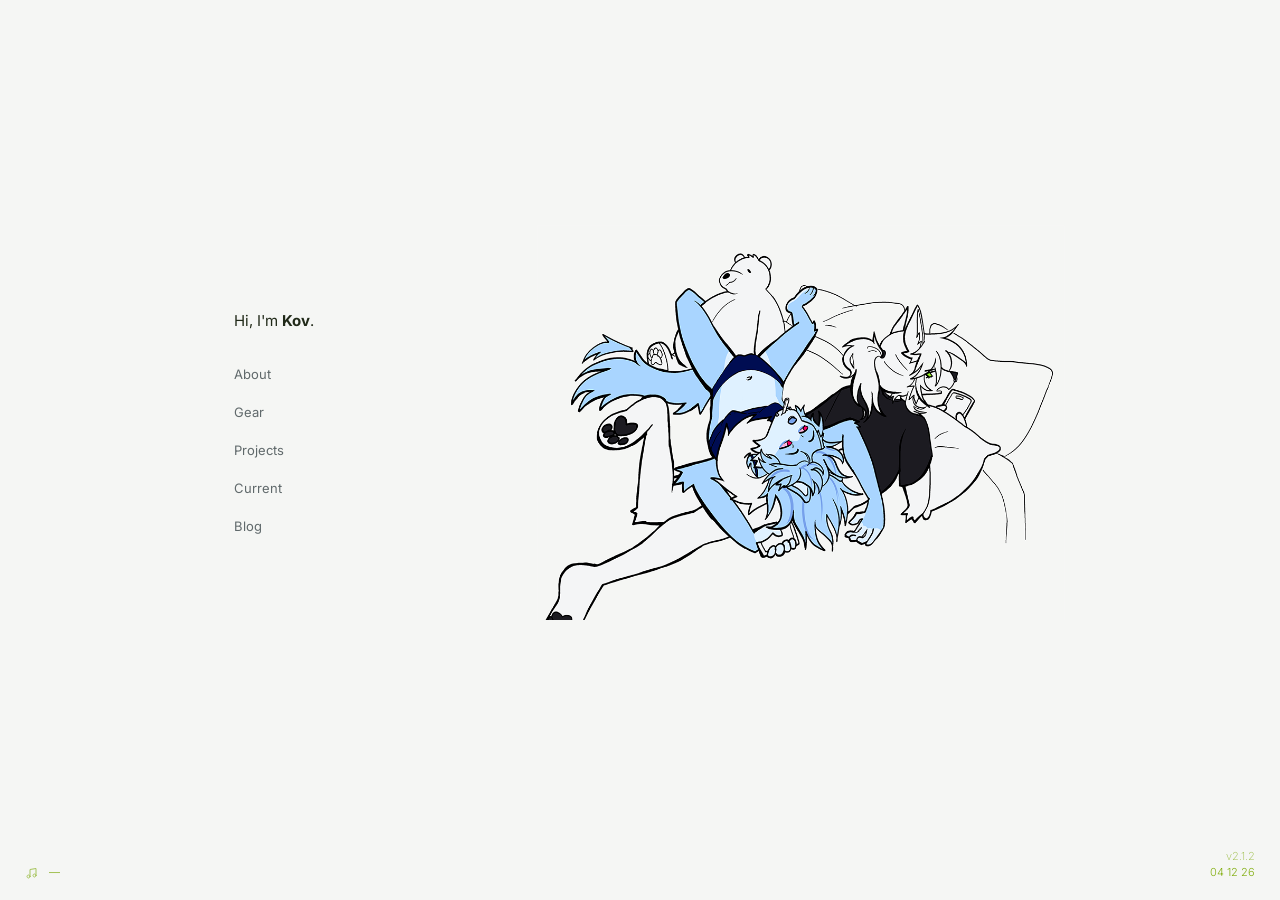
<file: index.html>
<!DOCTYPE html>
<html lang="en">
<head>
  <meta charset="UTF-8" />
  <meta name="viewport" content="width=device-width, initial-scale=1.0" />
  <title>Kov</title>
  <link rel="icon" type="image/png" href="/assets/images/favicon.png" />
  <link rel="preconnect" href="https://fonts.googleapis.com" />
  <link rel="preconnect" href="https://fonts.gstatic.com" crossorigin />
  <link href="https://fonts.googleapis.com/css2?family=Inter:wght@200;300;400;600;700&display=swap" rel="stylesheet" />
  <link rel="stylesheet" href="/style.css" />
</head>
<body>

  <main class="stage">

    <!-- Greeting -->
    <p class="home-greeting" style="position: absolute; left: 554px; top: 400px;">Hi, I'm <strong>Kov</strong>.</p>

    <!-- Vertical nav -->
    <nav>
      <ul class="side-nav">
        <li><a href="/about.html">About</a></li>
        <li><a href="/gear.html">Gear</a></li>
        <li><a href="/projects.html">Projects</a></li>
        <li><a href="/current.html">Current</a></li>
        <li><a href="/blog.html">Blog</a></li>
      </ul>
    </nav>

    <!-- Illustration -->
    <div class="home-image">
      <img src="/assets/images/mainpage.png" alt="Kov illustration" draggable="false" />
    </div>

  </main>

  <!-- Mobile scroll-fade indicator -->
  <div class="scroll-fade"></div>

  <!-- Bottom bar -->
  <div class="bottom-bar">
    <div class="bottom-left">
      <svg class="music-icon" viewBox="0 0 14 14" fill="none" xmlns="http://www.w3.org/2000/svg">
        <path d="M5 10.5V3.5L11 2.5V9.5M5 10.5C5 11.3284 4.32843 12 3.5 12C2.67157 12 2 11.3284 2 10.5C2 9.67157 2.67157 9 3.5 9C4.32843 9 5 9.67157 5 10.5ZM11 9.5C11 10.3284 10.3284 11 9.5 11C8.67157 11 8 10.3284 8 9.5C8 8.67157 8.67157 8 9.5 8C10.3284 8 11 8.67157 11 9.5Z" stroke="#99bb42" stroke-width="1" stroke-linecap="round" stroke-linejoin="round"/>
      </svg>
      <span class="now-playing" id="now-playing-text">—</span>
    </div>
    <div class="bottom-right">
      <a href="https://github.com/koviyk/kov.fyi" class="version-label" target="_blank" rel="noopener noreferrer">v2.1.2</a>
      <span class="date-label" id="current-date"></span>
    </div>
  </div>

  <script src="/script.js"></script>
</body>
</html>
</file>
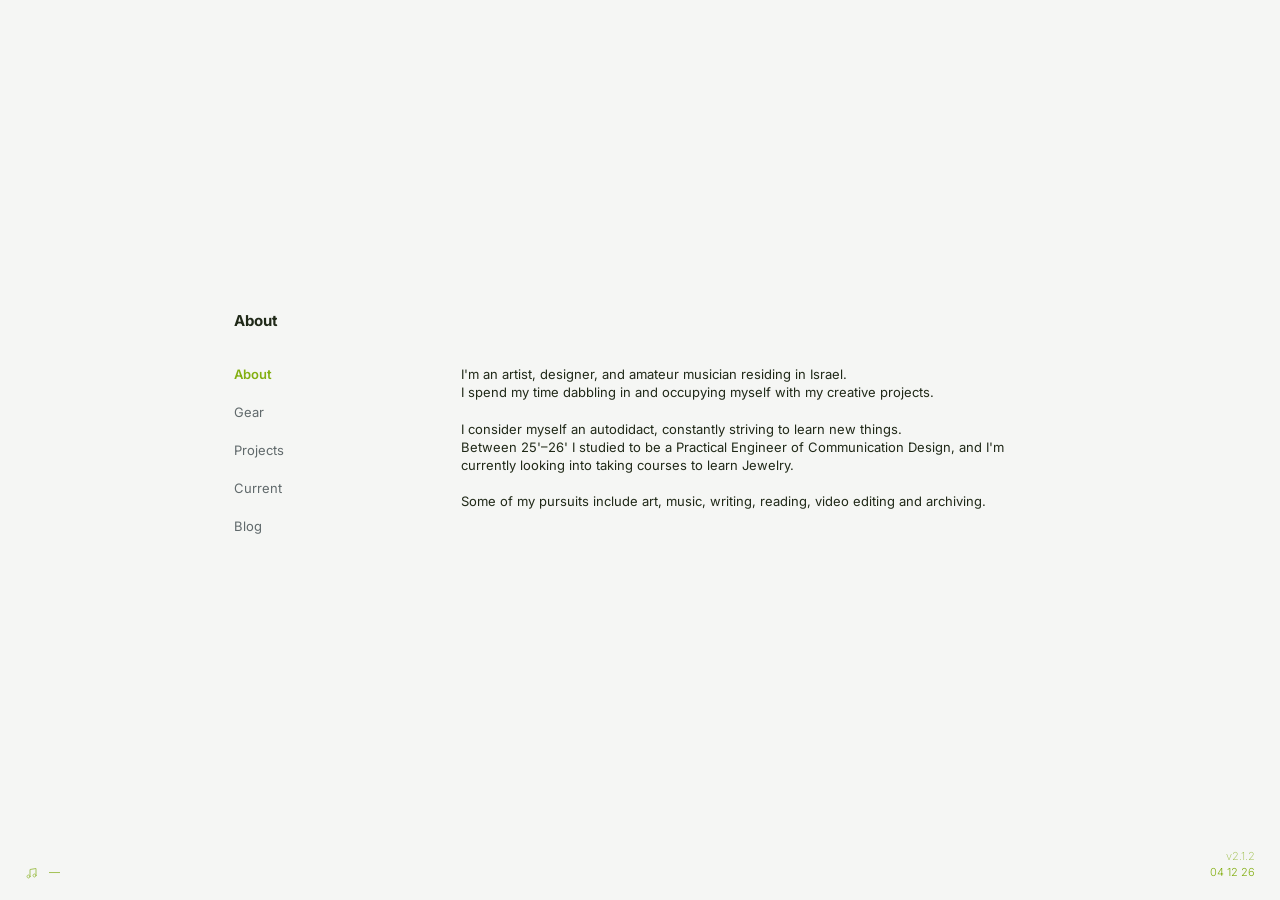
<file: about.html>
<!DOCTYPE html>
<html lang="en">
<head>
  <meta charset="UTF-8" />
  <meta name="viewport" content="width=device-width, initial-scale=1.0" />
  <title>About — Kov</title>
  <link rel="icon" type="image/png" href="/assets/images/favicon.png" />
  <link rel="preconnect" href="https://fonts.googleapis.com" />
  <link rel="preconnect" href="https://fonts.gstatic.com" crossorigin />
  <link href="https://fonts.googleapis.com/css2?family=Inter:wght@200;300;400;600;700&display=swap" rel="stylesheet" />
  <link rel="stylesheet" href="/style.css" />
</head>
<body>

  <main class="stage">

    <!-- Page title — links back to home -->
    <a href="/index.html" class="page-title-link">
      <p class="page-title">About</p>
    </a>

    <!-- Vertical nav -->
    <nav>
      <ul class="side-nav">
        <li><span class="active">About</span></li>
        <li><a href="/gear.html">Gear</a></li>
        <li><a href="/projects.html">Projects</a></li>
        <li><a href="/current.html">Current</a></li>
        <li><a href="/blog.html">Blog</a></li>
      </ul>
    </nav>

    <!-- Content -->
    <div class="about-text">
      <p>I'm an artist, designer, and amateur musician residing in Israel.</p>
      <p>I spend my time dabbling in and occupying myself with my creative projects.</p>
      <div class="spacer"></div>
      <p>I consider myself an autodidact, constantly striving to learn new things.</p>
      <p>Between 25'–26' I studied to be a Practical Engineer of Communication Design, and I'm currently looking into taking courses to learn Jewelry.</p>
      <div class="spacer"></div>
      <p>Some of my pursuits include art, music, writing, reading, video editing and archiving.</p>
    </div>

  </main>

  <!-- Mobile scroll-fade indicator -->
  <div class="scroll-fade"></div>

  <!-- Bottom bar -->
  <div class="bottom-bar">
    <div class="bottom-left">
      <svg class="music-icon" viewBox="0 0 14 14" fill="none" xmlns="http://www.w3.org/2000/svg">
        <path d="M5 10.5V3.5L11 2.5V9.5M5 10.5C5 11.3284 4.32843 12 3.5 12C2.67157 12 2 11.3284 2 10.5C2 9.67157 2.67157 9 3.5 9C4.32843 9 5 9.67157 5 10.5ZM11 9.5C11 10.3284 10.3284 11 9.5 11C8.67157 11 8 10.3284 8 9.5C8 8.67157 8.67157 8 9.5 8C10.3284 8 11 8.67157 11 9.5Z" stroke="#99bb42" stroke-width="1" stroke-linecap="round" stroke-linejoin="round"/>
      </svg>
      <span class="now-playing" id="now-playing-text">—</span>
    </div>
    <div class="bottom-right">
      <a href="https://github.com/koviyk/kov.fyi" class="version-label" target="_blank" rel="noopener noreferrer">v2.1.2</a>
      <span class="date-label" id="current-date"></span>
    </div>
  </div>

  <script src="/script.js"></script>
</body>
</html>
</file>
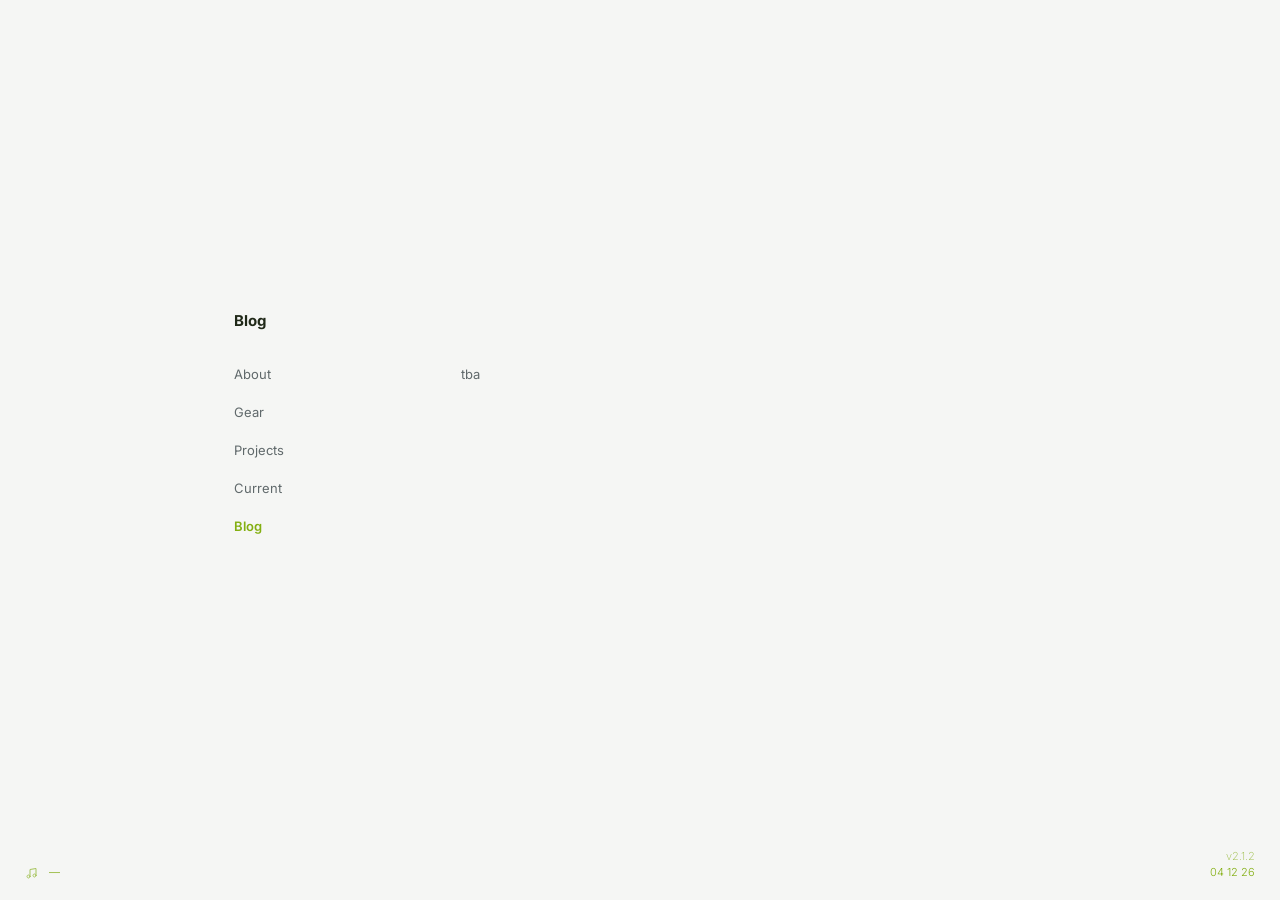
<file: blog.html>
<!DOCTYPE html>
<html lang="en">
<head>
  <meta charset="UTF-8" />
  <meta name="viewport" content="width=device-width, initial-scale=1.0" />
  <title>Blog — Kov</title>
  <link rel="icon" type="image/png" href="/assets/images/favicon.png" />
  <link rel="preconnect" href="https://fonts.googleapis.com" />
  <link rel="preconnect" href="https://fonts.gstatic.com" crossorigin />
  <link href="https://fonts.googleapis.com/css2?family=Inter:wght@200;300;400;600;700&display=swap" rel="stylesheet" />
  <link rel="stylesheet" href="/style.css" />
</head>
<body>

  <main class="stage">

    <!-- Page title — links back to home -->
    <a href="/index.html" class="page-title-link">
      <p class="page-title">Blog</p>
    </a>

    <!-- Vertical nav -->
    <nav>
      <ul class="side-nav">
        <li><a href="/about.html">About</a></li>
        <li><a href="/gear.html">Gear</a></li>
        <li><a href="/projects.html">Projects</a></li>
        <li><a href="/current.html">Current</a></li>
        <li><span class="active">Blog</span></li>
      </ul>
    </nav>

    <!-- Content -->
    <p class="tba-text">tba</p>

  </main>

  <!-- Mobile scroll-fade indicator -->
  <div class="scroll-fade"></div>

  <!-- Bottom bar -->
  <div class="bottom-bar">
    <div class="bottom-left">
      <svg class="music-icon" viewBox="0 0 14 14" fill="none" xmlns="http://www.w3.org/2000/svg">
        <path d="M5 10.5V3.5L11 2.5V9.5M5 10.5C5 11.3284 4.32843 12 3.5 12C2.67157 12 2 11.3284 2 10.5C2 9.67157 2.67157 9 3.5 9C4.32843 9 5 9.67157 5 10.5ZM11 9.5C11 10.3284 10.3284 11 9.5 11C8.67157 11 8 10.3284 8 9.5C8 8.67157 8.67157 8 9.5 8C10.3284 8 11 8.67157 11 9.5Z" stroke="#99bb42" stroke-width="1" stroke-linecap="round" stroke-linejoin="round"/>
      </svg>
      <span class="now-playing" id="now-playing-text">—</span>
    </div>
    <div class="bottom-right">
      <a href="https://github.com/koviyk/kov.fyi" class="version-label" target="_blank" rel="noopener noreferrer">v2.1.2</a>
      <span class="date-label" id="current-date"></span>
    </div>
  </div>

  <script src="/script.js"></script>
</body>
</html>
</file>
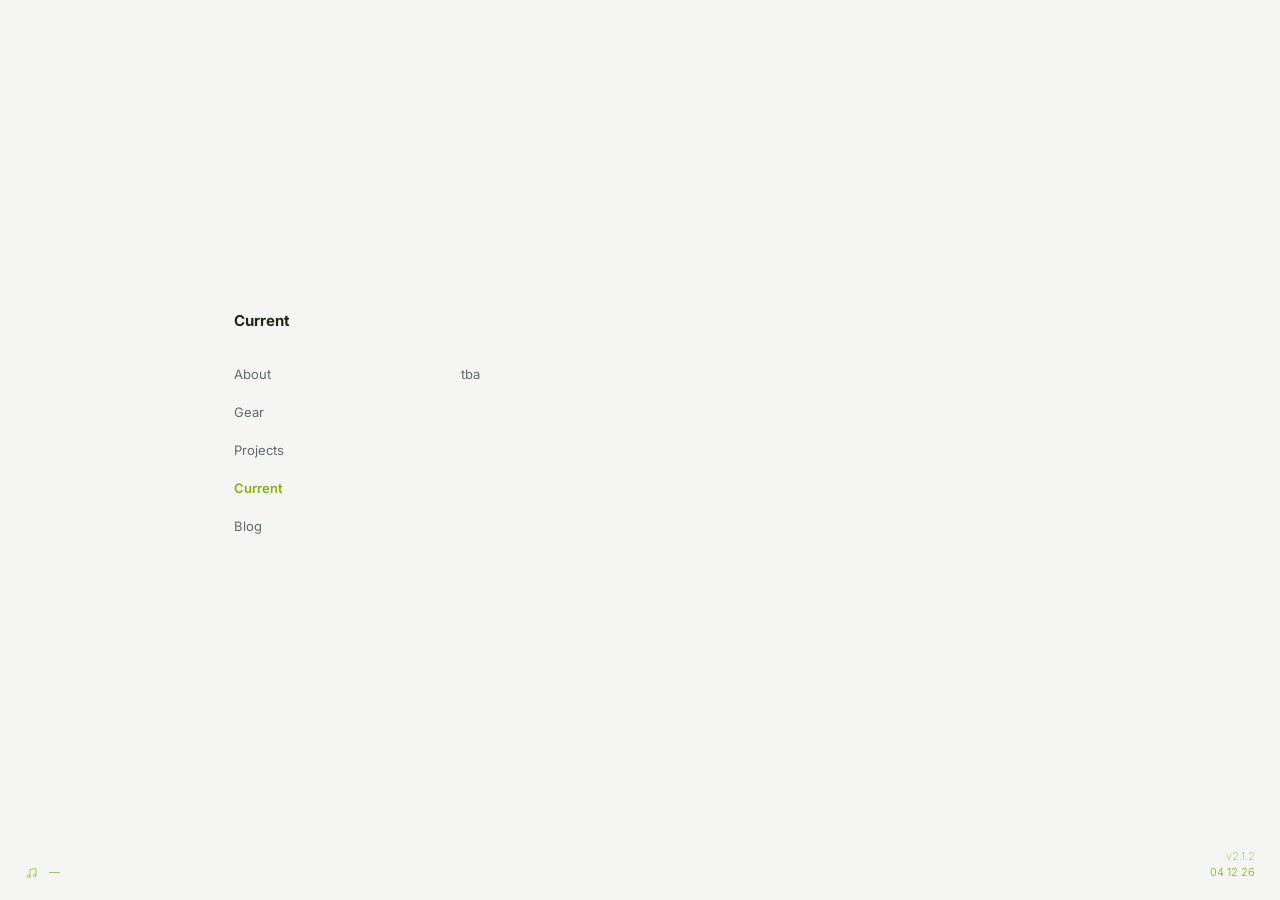
<file: current.html>
<!DOCTYPE html>
<html lang="en">
<head>
  <meta charset="UTF-8" />
  <meta name="viewport" content="width=device-width, initial-scale=1.0" />
  <title>Current — Kov</title>
  <link rel="icon" type="image/png" href="/assets/images/favicon.png" />
  <link rel="preconnect" href="https://fonts.googleapis.com" />
  <link rel="preconnect" href="https://fonts.gstatic.com" crossorigin />
  <link href="https://fonts.googleapis.com/css2?family=Inter:wght@200;300;400;600;700&display=swap" rel="stylesheet" />
  <link rel="stylesheet" href="/style.css" />
</head>
<body>

  <main class="stage">

    <!-- Page title — links back to home -->
    <a href="/index.html" class="page-title-link">
      <p class="page-title">Current</p>
    </a>

    <!-- Vertical nav -->
    <nav>
      <ul class="side-nav">
        <li><a href="/about.html">About</a></li>
        <li><a href="/gear.html">Gear</a></li>
        <li><a href="/projects.html">Projects</a></li>
        <li><span class="active">Current</span></li>
        <li><a href="/blog.html">Blog</a></li>
      </ul>
    </nav>

    <!-- Content -->
    <p class="tba-text">tba</p>

  </main>

  <!-- Mobile scroll-fade indicator -->
  <div class="scroll-fade"></div>

  <!-- Bottom bar -->
  <div class="bottom-bar">
    <div class="bottom-left">
      <svg class="music-icon" viewBox="0 0 14 14" fill="none" xmlns="http://www.w3.org/2000/svg">
        <path d="M5 10.5V3.5L11 2.5V9.5M5 10.5C5 11.3284 4.32843 12 3.5 12C2.67157 12 2 11.3284 2 10.5C2 9.67157 2.67157 9 3.5 9C4.32843 9 5 9.67157 5 10.5ZM11 9.5C11 10.3284 10.3284 11 9.5 11C8.67157 11 8 10.3284 8 9.5C8 8.67157 8.67157 8 9.5 8C10.3284 8 11 8.67157 11 9.5Z" stroke="#99bb42" stroke-width="1" stroke-linecap="round" stroke-linejoin="round"/>
      </svg>
      <span class="now-playing" id="now-playing-text">—</span>
    </div>
    <div class="bottom-right">
      <a href="https://github.com/koviyk/kov.fyi" class="version-label" target="_blank" rel="noopener noreferrer">v2.1.2</a>
      <span class="date-label" id="current-date"></span>
    </div>
  </div>

  <script src="/script.js"></script>
</body>
</html>
</file>
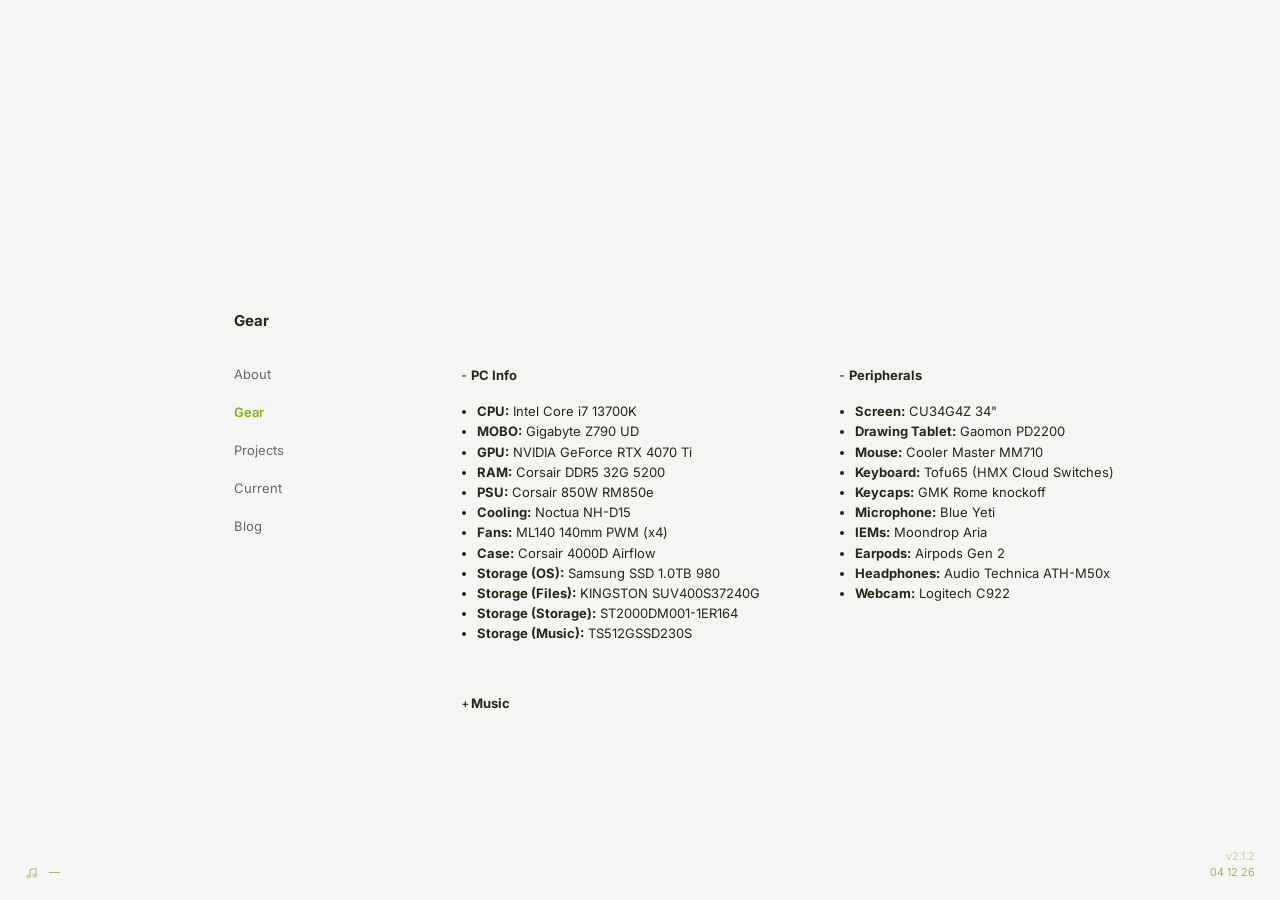
<file: gear.html>
<!DOCTYPE html>
<html lang="en">
<head>
  <meta charset="UTF-8" />
  <meta name="viewport" content="width=device-width, initial-scale=1.0" />
  <title>Gear — Kov</title>
  <link rel="icon" type="image/png" href="/assets/images/favicon.png" />
  <link rel="preconnect" href="https://fonts.googleapis.com" />
  <link rel="preconnect" href="https://fonts.gstatic.com" crossorigin />
  <link href="https://fonts.googleapis.com/css2?family=Inter:wght@200;300;400;600;700&display=swap" rel="stylesheet" />
  <link rel="stylesheet" href="/style.css" />
</head>
<body>

  <main class="stage">

    <!-- Page title — links back to home -->
    <a href="/index.html" class="page-title-link">
      <p class="page-title">Gear</p>
    </a>

    <!-- Vertical nav -->
    <nav>
      <ul class="side-nav">
        <li><a href="/about.html">About</a></li>
        <li><span class="active">Gear</span></li>
        <li><a href="/projects.html">Projects</a></li>
        <li><a href="/current.html">Current</a></li>
        <li><a href="/blog.html">Blog</a></li>
      </ul>
    </nav>

    <!-- Left column: PC Info + Music -->
    <div class="gear-col col-1">

      <details class="gear-section" open>
        <summary>PC Info</summary>
        <div class="gear-body">
          <ul>
            <li><strong>CPU:</strong> Intel Core i7 13700K</li>
            <li><strong>MOBO:</strong> Gigabyte Z790 UD</li>
            <li><strong>GPU:</strong> NVIDIA GeForce RTX 4070 Ti</li>
            <li><strong>RAM:</strong> Corsair DDR5 32G 5200</li>
            <li><strong>PSU:</strong> Corsair 850W RM850e</li>
            <li><strong>Cooling:</strong> Noctua NH-D15</li>
            <li><strong>Fans:</strong> ML140 140mm PWM (x4)</li>
            <li><strong>Case:</strong> Corsair 4000D Airflow</li>
            <li><strong>Storage (OS):</strong> Samsung SSD 1.0TB 980</li>
            <li><strong>Storage (Files):</strong> KINGSTON SUV400S37240G</li>
            <li><strong>Storage (Storage):</strong> ST2000DM001-1ER164</li>
            <li><strong>Storage (Music):</strong> TS512GSSD230S</li>
          </ul>
        </div>
      </details>

      <details class="gear-section">
        <summary>Music</summary>
        <div class="gear-body">
          <p>all of these are to be bought soon enough.</p>
          <ul>
            <li><strong>OP-1</strong></li>
            <li><strong>PO-33 K.O!</strong></li>
            <li><strong>PO-12 Rhythm</strong></li>
            <li><strong>EP–1320 medieval</strong></li>
            <li><strong>EP–40 riddim</strong></li>
            <li><strong>[Guitar]</strong></li>
          </ul>
        </div>
      </details>

    </div>

    <!-- Right column: Peripherals -->
    <div class="gear-col col-2">

      <details class="gear-section" open>
        <summary>Peripherals</summary>
        <div class="gear-body">
          <ul>
            <li><strong>Screen:</strong> CU34G4Z 34"</li>
            <li><strong>Drawing Tablet:</strong> Gaomon PD2200</li>
            <li><strong>Mouse:</strong> Cooler Master MM710</li>
            <li><strong>Keyboard:</strong> Tofu65 (HMX Cloud Switches)</li>
            <li><strong>Keycaps:</strong> GMK Rome knockoff</li>
            <li><strong>Microphone:</strong> Blue Yeti</li>
            <li><strong>IEMs:</strong> Moondrop Aria</li>
            <li><strong>Earpods:</strong> Airpods Gen 2</li>
            <li><strong>Headphones:</strong> Audio Technica ATH-M50x</li>
            <li><strong>Webcam:</strong> Logitech C922</li>
          </ul>
        </div>
      </details>

    </div>

  </main>

  <!-- Mobile scroll-fade indicator -->
  <div class="scroll-fade"></div>

  <!-- Bottom bar -->
  <div class="bottom-bar">
    <div class="bottom-left">
      <svg class="music-icon" viewBox="0 0 14 14" fill="none" xmlns="http://www.w3.org/2000/svg">
        <path d="M5 10.5V3.5L11 2.5V9.5M5 10.5C5 11.3284 4.32843 12 3.5 12C2.67157 12 2 11.3284 2 10.5C2 9.67157 2.67157 9 3.5 9C4.32843 9 5 9.67157 5 10.5ZM11 9.5C11 10.3284 10.3284 11 9.5 11C8.67157 11 8 10.3284 8 9.5C8 8.67157 8.67157 8 9.5 8C10.3284 8 11 8.67157 11 9.5Z" stroke="#99bb42" stroke-width="1" stroke-linecap="round" stroke-linejoin="round"/>
      </svg>
      <span class="now-playing" id="now-playing-text">—</span>
    </div>
    <div class="bottom-right">
      <a href="https://github.com/koviyk/kov.fyi" class="version-label" target="_blank" rel="noopener noreferrer">v2.1.2</a>
      <span class="date-label" id="current-date"></span>
    </div>
  </div>

  <script src="/script.js"></script>
</body>
</html>
</file>
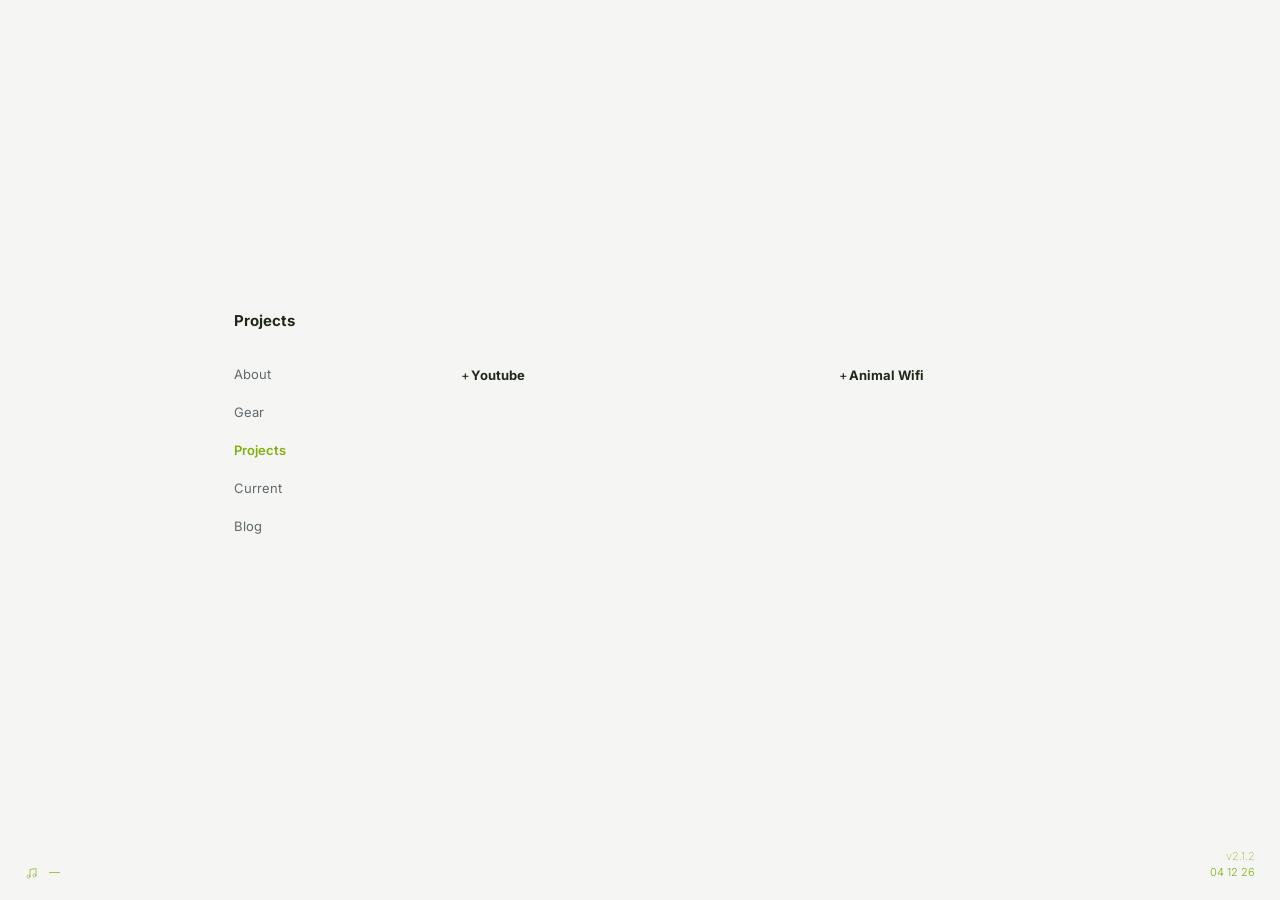
<file: projects.html>
<!DOCTYPE html>
<html lang="en">
<head>
  <meta charset="UTF-8" />
  <meta name="viewport" content="width=device-width, initial-scale=1.0" />
  <title>Projects — Kov</title>
  <link rel="icon" type="image/png" href="/assets/images/favicon.png" />
  <link rel="preconnect" href="https://fonts.googleapis.com" />
  <link rel="preconnect" href="https://fonts.gstatic.com" crossorigin />
  <link href="https://fonts.googleapis.com/css2?family=Inter:wght@200;300;400;600;700&display=swap" rel="stylesheet" />
  <link rel="stylesheet" href="/style.css" />
</head>
<body>

  <main class="stage">

    <!-- Page title — links back to home -->
    <a href="/index.html" class="page-title-link">
      <p class="page-title">Projects</p>
    </a>

    <!-- Vertical nav -->
    <nav>
      <ul class="side-nav">
        <li><a href="/about.html">About</a></li>
        <li><a href="/gear.html">Gear</a></li>
        <li><span class="active">Projects</span></li>
        <li><a href="/current.html">Current</a></li>
        <li><a href="/blog.html">Blog</a></li>
      </ul>
    </nav>

    <!-- Left column -->
    <div class="projects-col col-1">
      <details class="gear-section">
        <summary>Youtube</summary>
        <div class="gear-body">
          <p>Personal archiving.</p>
          <p><a href="https://www.youtube.com/@koviyk" target="_blank" style="text-decoration: underline;">&gt; My channel &lt;</a></p>
        </div>
      </details>
    </div>

    <!-- Right column -->
    <div class="projects-col col-2">
      <details class="gear-section">
        <summary>Animal Wifi</summary>
        <div class="gear-body">
          <p>Music project.</p>
          <p>Info soon.</p>
        </div>
      </details>
    </div>

  </main>

  <!-- Mobile scroll-fade indicator -->
  <div class="scroll-fade"></div>

  <!-- Bottom bar -->
  <div class="bottom-bar">
    <div class="bottom-left">
      <svg class="music-icon" viewBox="0 0 14 14" fill="none" xmlns="http://www.w3.org/2000/svg">
        <path d="M5 10.5V3.5L11 2.5V9.5M5 10.5C5 11.3284 4.32843 12 3.5 12C2.67157 12 2 11.3284 2 10.5C2 9.67157 2.67157 9 3.5 9C4.32843 9 5 9.67157 5 10.5ZM11 9.5C11 10.3284 10.3284 11 9.5 11C8.67157 11 8 10.3284 8 9.5C8 8.67157 8.67157 8 9.5 8C10.3284 8 11 8.67157 11 9.5Z" stroke="#99bb42" stroke-width="1" stroke-linecap="round" stroke-linejoin="round"/>
      </svg>
      <span class="now-playing" id="now-playing-text">—</span>
    </div>
    <div class="bottom-right">
      <a href="https://github.com/koviyk/kov.fyi" class="version-label" target="_blank" rel="noopener noreferrer">v2.1.2</a>
      <span class="date-label" id="current-date"></span>
    </div>
  </div>

  <script src="/script.js"></script>
</body>
</html>
</file>
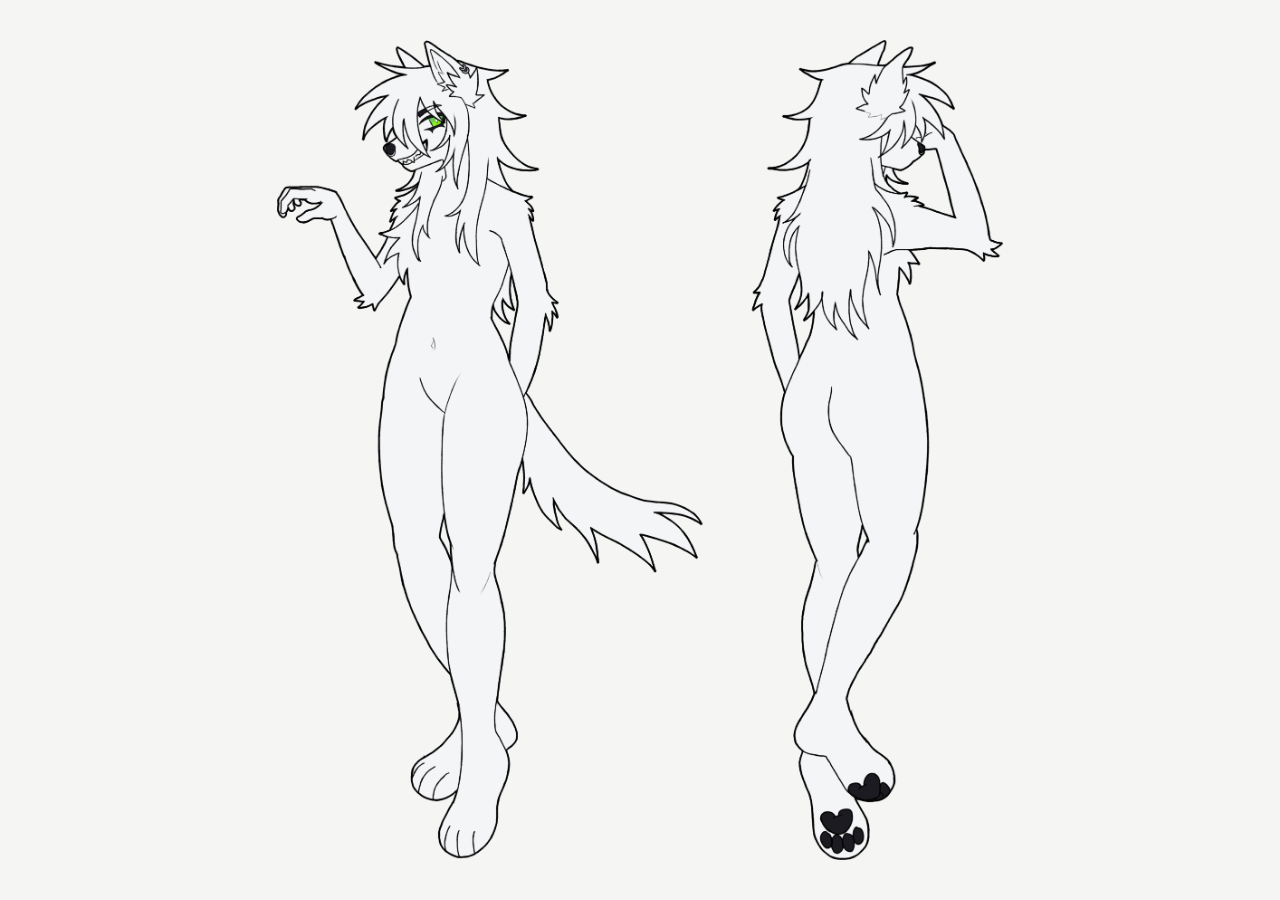
<file: ref.html>
<!DOCTYPE html>
<html lang="en">
<head>
  <meta charset="UTF-8" />
  <meta name="viewport" content="width=device-width, initial-scale=1.0" />
  <title>Kov</title>
  <link rel="icon" type="image/png" href="/assets/images/favicon.png" />
  <link rel="stylesheet" href="/style.css" />
</head>
<body class="ref-body">

  <main class="ref-stage">
    <div class="ref-frame">
      <img
        src="/assets/images/ref.png"
        alt="Reference"
        class="ref-image"
      />
    </div>
  </main>

</body>
</html>
</file>
<file: style.css>
/* ============================================================
   RESET & BASE
   ============================================================ */
*, *::before, *::after {
  box-sizing: border-box;
  margin: 0;
  padding: 0;
}

html, body {
  height: 100%;
  width: 100%;
  overflow: hidden; /* the site never scrolls, on any viewport size */
}

body {
  font-family: 'Inter', sans-serif;
  background-color: #f5f6f4;
  color: #202918;
  -webkit-font-smoothing: antialiased;
}

a {
  color: inherit;
  text-decoration: none;
}

/* ============================================================
   FIXED DESIGN STAGE
   1920x1080 — matches the Figma frame exactly. Nothing inside
   this box is responsive: every element is absolutely
   positioned at its literal design coordinate and the stage
   itself never resizes or reflows.

   The stage is pinned dead-center of the viewport (not flowed
   with margin:auto) and the page never scrolls. On viewports
   smaller than 1920x1080 the stage is simply clipped equally on
   all sides — the content itself does not move, reflow, or
   scale, it's just surrounded (or cropped) by the background
   color. Its center-of-screen position is identical on every
   page.
   ============================================================ */
.stage {
  position: fixed;
  top: 50%;
  left: 50%;
  width: 1920px;
  height: 1080px;
  transform: translate(-50%, -50%);
}

/* ============================================================
   PAGE TITLE / HOME GREETING
   Always at the same fixed coordinate on every page. Wrapped in
   a link back to home wherever it appears.
   ============================================================ */
.page-title-link,
.home-greeting-link {
  position: absolute;
  left: 554px;
  top: 400px;
  display: block;
}

.page-title {
  font-size: 15px;
  font-weight: 700;
  color: #202918;
  line-height: 1.4;
}

.home-greeting {
  font-size: 15px;
  font-weight: 400;
  color: #202918;
  line-height: 1.4;
}

.home-greeting strong {
  font-weight: 700;
}

/* ============================================================
   VERTICAL NAV — fixed position, fixed item spacing.
   Identical on every page; never reflows.
   ============================================================ */
.side-nav {
  position: absolute;
  left: 554px;
  top: 455px;
  list-style: none;
}

.side-nav li {
  position: absolute;
  left: 0;
}

.side-nav li:nth-child(1) { top: 0px; }
.side-nav li:nth-child(2) { top: 38px; }
.side-nav li:nth-child(3) { top: 76px; }
.side-nav li:nth-child(4) { top: 114px; }
.side-nav li:nth-child(5) { top: 152px; }

/* .active and the links share display:block + identical
   line-height so the text never shifts vertically when a page
   becomes active — only color and font-weight change. */
.side-nav a {
  display: block;
  font-size: 13px;
  font-weight: 400;
  color: #60696b;
  line-height: 1.4;
  white-space: nowrap;
  transition: color 0.2s ease;
}

.side-nav a:hover {
  color: #202918;
}

.side-nav .active {
  display: block;
  font-size: 13px;
  font-weight: 600;
  color: #83af11;
  line-height: 1.4;
  white-space: nowrap;
}

/* ============================================================
   HOME PAGE — illustration
   ============================================================ */
.home-image {
  position: absolute;
  left: 857px;
  top: 315px;
}

.home-image img {
  width: 528px;
  height: 395px;
  object-fit: cover;
  display: block;
}

/* ============================================================
   ABOUT PAGE
   ============================================================ */
.about-text {
  position: absolute;
  left: 781px;
  top: 455px;
  width: 585px;
  font-size: 13px;
  font-weight: 400;
  color: #202918;
  line-height: 1.4;
}

.about-text p {
  line-height: 1.4;
}

.about-text .spacer {
  height: 1.4em;
}

/* ============================================================
   GEAR PAGE — EXPANDABLE SECTIONS
   ============================================================ */
.gear-col {
  position: absolute;
  top: 446px;
  display: flex;
  flex-direction: column;
  gap: 40px;
  width: 301px;
}

.gear-col.col-1 { left: 781px; }
.gear-col.col-2 { left: 1159px; }

.gear-section summary {
  font-size: 13px;
  font-weight: 700;
  color: #202918;
  cursor: pointer;
  list-style: none;
  line-height: 1.4;
  padding: 10px 0;
  user-select: none;
}

.gear-section summary::-webkit-details-marker {
  display: none;
}

/* Fixed-width marker box: '+' and '-' have different glyph
   widths in Inter, so without a fixed box the header text
   after the marker shifts left/right depending on open/closed
   state. Locking the box width keeps the text that follows at
   an identical x position regardless of state — this is what
   keeps Gear (sections open by default) and Projects (sections
   closed by default) pixel-aligned with each other. */
.gear-section summary::before {
  content: '+';
  display: inline-block;
  width: 10px;
  font-weight: 400;
}

.gear-section[open] summary::before {
  content: '-';
}

.gear-section .gear-body {
  font-size: 13px;
  font-weight: 400;
  color: #202918;
  line-height: 1.4;
  margin-top: 8px;
}

.gear-section .gear-body ul {
  list-style: disc;
  padding-left: 16px;
  margin-top: 8px;
}

.gear-section .gear-body li {
  margin-bottom: 2px;
}

.gear-section .gear-body strong {
  font-weight: 700;
}

/* ============================================================
   PROJECTS PAGE
   ============================================================ */
.projects-col {
  position: absolute;
  top: 446px;
  width: 301px;
}

.projects-col.col-1 { left: 781px; }
.projects-col.col-2 { left: 1159px; }

/* ============================================================
   CURRENT / BLOG PAGES — PLACEHOLDER
   ============================================================ */
.tba-text {
  position: absolute;
  left: 781px;
  top: 455px;
  font-size: 13px;
  color: #60696b;
  line-height: 1.4;
}

/* ============================================================
   BOTTOM BAR
   Pinned to the browser viewport (not the design stage) so it
   is always visible — fixed position, fixed padding, no
   breakpoints, never changes.

   Aligned by BOTTOM EDGE (not vertically centered) so it
   matches the Figma anchor exactly: every element's bottom
   edge sits 25px above the bottom of the screen, per the
   "home" frame spec (icon + song-name text + date text all
   bottom-align at the same line; the version label stacks
   directly above the date with zero gap).
   ============================================================ */
.bottom-bar {
  position: fixed;
  bottom: 0;
  left: 0;
  right: 0;
  display: flex;
  align-items: flex-end;
  justify-content: space-between;
  padding: 0 25px 20px 25px;
  pointer-events: none;
}

.bottom-left {
  display: flex;
  align-items: flex-end;
  gap: 10px;
}

.music-icon {
  width: 14px;
  height: 14px;
  flex-shrink: 0;
  opacity: 0.85;
}

.now-playing {
  font-size: 11px;
  font-weight: 400;
  color: #99bb42;
  line-height: 1.4;
  white-space: nowrap;
}

.bottom-right {
  display: flex;
  flex-direction: column;
  align-items: flex-end;
  gap: 0;
  pointer-events: all;
}

.version-label {
  font-size: 11px;
  font-weight: 200;
  color: #99bb42;
  line-height: 1.4;
  text-decoration: none;
  transition: color 0.2s ease;
}

.version-label:hover {
  color: #83af11;
}

.date-label {
  font-size: 11px;
  font-weight: 300;
  color: #83af11;
  line-height: 1.4;
}

/* ============================================================
   SCROLL FADE INDICATOR
   A "keep scrolling" hint for mobile pages whose content can
   overflow past one screen. Hidden entirely on desktop (which
   never scrolls at all — see `overflow: hidden` on `html, body`
   above) via `display: none` here; the mobile media query below
   turns it back on and gives it its real size/position.

   Base rules (selector, gradient, z-index, pointer-events) live
   here outside the media query since they never change between
   portrait/landscape; only `display` toggles per breakpoint.
   ============================================================ */
.scroll-fade {
  display: none;
  position: fixed;
  left: 0;
  right: 0;
  height: 75px;
  /* Transparent at the top, solid page-background color at the
     bottom — visually signals "there's more content under here"
     without hard-clipping it, since the bottom of the fade lines
     up with the same boundary `.stage`'s content is clipped at
     (see `--mobile-bottom-clearance` below). */
  background: linear-gradient(to bottom, rgba(245, 246, 244, 0), #f5f6f4);
  z-index: 10; /* above .stage's content; .bottom-bar itself is a
                  separate fixed element and unaffected by this,
                  since this fade ends exactly where the bottom
                  bar begins rather than overlapping it. */
  pointer-events: none; /* purely visual — never blocks taps/scrolling */
}

/* ============================================================
   MOBILE / RESPONSIVE LAYOUT
   Applies at viewports <= 768px wide (portrait phones/tablets)
   OR in landscape orientation with a short (<= 768px) height —
   the second condition is what keeps the mobile layout (and its
   fixed gaps) active when a phone is rotated to landscape,
   instead of snapping back to the desktop fixed-1920 layout
   the moment width crosses 768px. Matches the Figma
   "Phone - ..." frames. Nothing above this block is touched or
   overridden outside this media query — every desktop rule
   stays byte-identical and pixel-identical above the
   breakpoint. Below it, the layout switches from the fixed
   1920x1080 absolute-position "stage" to a normal fluid,
   vertically-flowing, single-column layout.

   SCROLL MODEL: unlike an earlier draft, `html, body` are NOT
   given `overflow-y: auto` here — they keep the same
   `overflow: hidden` as desktop (inherited, untouched). Instead
   `.stage` itself becomes the scrolling element, with its own
   `height` capped to `calc(100vh - var(--mobile-bottom-clearance,
   100px))`. That clearance is a hard, physical boundary:
   `.stage`'s box literally ends at that height above the bottom
   of the screen — so overflowed content is clipped there and
   can only be reached by scrolling *within* `.stage`. It can
   never visually appear behind/through the bottom bar (whose
   background is transparent), because that strip is outside
   `.stage`'s box entirely, not just visually covered. This is
   the "invisible border" the bottom bar and nav sit behind, per
   explicit user requirement.

   PRECISE BOUNDARY (per later explicit user request): content
   must stop exactly at the top pixel of the bottom bar's
   "version" text, not at an arbitrary flat gap. That exact pixel
   is font/line-height dependent and cannot be safely hardcoded
   as a single px number across devices/browsers, so
   `--mobile-bottom-clearance` is a CSS custom property SET BY
   `script.js`'s `syncMobileBottomClearance()` — it measures
   `.version-label`'s live `getBoundingClientRect().top` on load,
   resize, and orientation change, and writes the resulting
   `window.innerHeight - top` distance onto `<html>`. The literal
   `100px` after the comma is only a fallback for the instant
   before that script runs (or if JS is ever disabled) — once it
   runs, the real measured value takes over immediately. */
@media (max-width: 768px), (orientation: landscape) and (max-height: 768px) {
  /* Stage becomes the scrolling element instead of a fixed,
     centered, non-scrolling 1920x1080 box.

     Side padding stays 24px (general breathing room for the
     centered title/nav/illustration). Top/bottom padding are a
     plain 25px each — the real clearance above the bottom bar
     comes from the `height` calc below, not from padding. */
  .stage {
    position: static;
    top: auto;
    left: auto;
    width: 100%;
    height: calc(100vh - var(--mobile-bottom-clearance, 100px));
    transform: none;
    display: flex;
    flex-direction: column;
    align-items: center;
    padding: 25px 24px 25px 24px;
    overflow-y: auto;
    overflow-x: hidden;
    -webkit-overflow-scrolling: touch;
    /* No blanket `gap` here — each pair of children needs its
       own spacing value, applied as margin-bottom below instead
       of a single uniform flex gap:
       title -> nav: 10px, nav -> content: 50px. These are fixed
       px values (not width-dependent), so they stay correct
       through rotation as long as this media query still
       matches — which the combined width/orientation condition
       above guarantees. */
  }

  /* Title / home greeting — centered, static flow, 10px gap
     down to the nav below it. */
  .page-title-link,
  .home-greeting-link {
    position: static;
    margin-bottom: 10px;
  }

  /* index.html's greeting uses an inline style="position:
     absolute; left:...; top:..." attribute directly on the
     element (unlike other pages' page-title, which is wrapped
     in a link). Inline styles beat class-based rules regardless
     of specificity, so this one case needs !important to be
     overridden on mobile. Desktop is unaffected — this only
     applies inside the mobile media query. */
  .home-greeting {
    position: static !important;
    left: auto !important;
    top: auto !important;
    margin-bottom: 10px;
  }

  .page-title,
  .home-greeting {
    text-align: center;
  }

  /* Horizontal nav, centered, wraps on very narrow screens.
     50px gap down to whatever content block follows it
     (illustration on Home, text/columns on every other page). */
  .stage nav {
    width: 100%;
    margin-bottom: 50px;
  }

  .side-nav {
    position: static;
    display: flex;
    flex-wrap: wrap;
    justify-content: center;
    gap: 16px;
    width: 100%;
  }

  .side-nav li {
    position: static;
  }

  /* Home illustration — scales proportionally, keeps aspect
     ratio, instead of a fixed 528x395px box. Stays centered
     (it's not one of the "text element" content blocks below).
     325px wide (per explicit user request, was 300px); height is
     NOT hardcoded here — `.home-image img`'s `height: auto`
     below lets the browser derive it from the image's own
     intrinsic aspect ratio, so it automatically matches whatever
     ratio the source file actually has rather than a value that
     could drift out of sync if the image ever changes. Position
     is unaffected by this width change: it still sits 50px below
     the nav via `.stage nav`'s `margin-bottom: 50px` (further up
     in this media query) — nothing about that spacing rule
     references this element's width. */
  .home-image {
    position: static;
    width: 100%;
    max-width: 325px;
  }

  .home-image img {
    width: 100%;
    height: auto;
    object-fit: contain;
  }

  /* Content blocks — about text, tba placeholder, and every
     gear/projects accordion section. Left-aligned exactly 50px
     from the screen's left edge (not centered like
     title/nav/illustration above), and FLUID in width: the box
     grows or shrinks with the viewport but never crosses either
     the left or right 50px margin.

     .stage already has 24px left padding, so the extra
     margin-left needed to land exactly at 50px total is
     50 - 24 = 26px. Width is `calc(100vw - 100px)` — the full
     viewport minus 50px on each side — so it's genuinely
     responsive (unlike a fixed px width with a max-width
     safety cap): it fills exactly the space between the two
     margins on every screen size and re-flows live on resize
     or rotation. */
  .about-text,
  .tba-text,
  .gear-section {
    align-self: flex-start;
    margin-left: 26px;
    width: calc(100vw - 100px);
  }

  .about-text,
  .tba-text {
    position: static;
  }

  /* Gear / Projects — the two side-by-side desktop columns
     (.gear-col.col-1/.col-2, .projects-col.col-1/.col-2) no
     longer render as boxes on mobile: `display: contents` drops
     the wrapper div itself while keeping its .gear-section
     children in the DOM, so each accordion section becomes a
     direct flex item of .stage and can be spaced/reordered
     individually — which a plain "stack the two column boxes"
     approach couldn't do (Peripherals lives in col-2 while Music
     lives in col-1, so reordering across the two former columns
     requires flattening them first). */
  .gear-col.col-1,
  .gear-col.col-2,
  .projects-col.col-1,
  .projects-col.col-2 {
    display: contents;
  }

  /* 25px between every stacked accordion section (this is what
     used to be "the gap between the two columns"; once
     flattened, it's simplest and most consistent to apply it
     uniformly between every section). */
  .gear-section {
    margin-bottom: 25px;
  }

  /* Gear page reorder: Peripherals (col-2's only section) must
     render between PC Info and Music (col-1's two sections),
     even though col-1's markup lists PC Info then Music with no
     DOM node for Peripherals in between. Explicit flex `order`
     values on the flattened sections achieve this without
     touching gear.html's HTML. Only gear.html has 3 sections
     matching these selectors; projects.html's two sections keep
     their natural (unset) order, which already matches the
     desired Youtube -> Animal Wifi sequence. */
  .gear-col.col-1 .gear-section:nth-of-type(1) { order: 1; } /* PC Info */
  .gear-col.col-2 .gear-section { order: 2; }                /* Peripherals */
  .gear-col.col-1 .gear-section:nth-of-type(2) { order: 3; } /* Music */

  /* GEAR / PROJECTS VERTICAL ALIGNMENT FIX (per explicit user
     request: originally "up 5px", then an additional 5px on top
     — now -10px total — on Gear/Projects only, both
     orientations). This media query's own condition already
     covers portrait AND rotated landscape, so one rule here
     handles both — no separate copy needed in the landscape-only
     block below.

     Uses `position: relative; top: -10px` rather than a negative
     margin. This is a deliberate choice: `position: relative`
     offsets are purely visual/paint-time and do NOT change how
     much space an element reserves in the layout — so every
     `.gear-section` still occupies exactly the box height/gap it
     was already calculated to have (the 25px margin-bottom
     between sections, the 50px gap after nav, the flex sizing in
     the landscape two-column layout are all untouched), it just
     PAINTS 10px higher on screen. Applying it uniformly to every
     `.gear-section` (not only the first one) means every section
     shifts up by the same 10px, so the 25px gaps between
     consecutive sections stay visually identical to each other —
     only the distance from whatever sits above the first section
     (the nav) changes, which is the actual symptom being fixed.
     A negative `margin-top` was considered and rejected: it would
     have actually shrunk the reserved layout box, which risked
     subtly altering the flex sizing/wrapping math already tuned
     for the landscape two-column layout — a real risk to avoid
     given this cannot be visually re-verified in a browser per
     explicit instruction. Desktop is unaffected (this rule lives
     entirely inside the mobile media query). */
  .gear-section {
    position: relative;
    top: -10px;
  }

  /* Scroll fade — visible only on mobile. Bottom edge pinned to
     the exact same `--mobile-bottom-clearance` boundary that
     `.stage`'s own height is capped at (see the PRECISE BOUNDARY
     note earlier in this media query), so the fade's solid-color
     bottom edge lines up perfectly with where `.stage`'s content
     is clipped — it ends right where the bottom bar begins, with
     no gap and no overlap. `bottom` (not `top`) is used to
     position it so it stays anchored to that boundary regardless
     of viewport height. `opacity` is intentionally NOT set here:
     it starts at 1 (full gradient strength) by default and is
     driven down toward 0 by `script.js`'s `syncScrollFade()` as
     the user scrolls `.stage` toward its end — see that function
     for the scroll-progress logic. */
  .scroll-fade {
    display: block;
    bottom: var(--mobile-bottom-clearance, 100px);
  }

  /* Bottom bar — stays fixed/pinned to the viewport (not part of
     the scrolling flow), 15px clear of the screen edge on every
     side. `.stage`'s own dynamic `height` (set above, driven by
     the live-measured `--mobile-bottom-clearance` custom
     property) is what actually keeps scrolled content from ever
     reaching this bar — see the SCROLL MODEL / PRECISE BOUNDARY
     notes at the top of this media query. */
  .bottom-bar {
    padding: 0 15px 15px 15px;
  }
}

/* ============================================================
   MOBILE LANDSCAPE — GEAR / PROJECTS SIDE-BY-SIDE (experimental)
   Only while rotated to landscape (and still within the mobile
   breakpoint), restore Gear/Projects to a desktop-like two
   -column layout instead of the portrait single stacked column
   above. This block comes later in the file than the general
   mobile rules, so on the specific properties it redeclares
   (display, margin, width, order) it wins by source order at
   equal specificity — everything else from the general mobile
   block (colors, font sizes, the about/tba fluid-width rule,
   etc.) is untouched and still applies.

   Approach: UNDO the portrait `display: contents` flattening —
   .gear-col / .projects-col go back to being real boxes (this
   also makes the earlier portrait `order` overrides irrelevant:
   order only affects direct flex children of a shared flex
   container, and these two boxes are no longer that, so no
   Peripherals-reorder happens here — landscape intentionally
   uses the original desktop grouping: col-1 = PC Info + Music
   stacked, col-2 = Peripherals alone / Youtube+Animal Wifi's own
   column each, matching "similarly as they do on desktop").
   `.stage` becomes a wrapping flex ROW so the two column boxes
   can sit side by side; title/nav/home-image are forced to
   flex-basis:100% so they still span a full row above the
   columns instead of trying to sit beside them.

   "Side by side, 50px apart" is wrap-based, not a fixed grid:
   `.stage`'s `gap: 25px 50px` gives 50px between two columns
   sharing a row and 25px between rows when a column doesn't fit
   and wraps down — the browser's flex-wrap algorithm decides
   per viewport width whether both columns fit, with no JS.

   KNOWN TRADEOFF (flagged, not silently decided): only col-1
   gets the margin-left that lines it up with the screen's left
   edge margin (see the EDGE MARGIN OVERRIDE note below for the
   current value); col-2 relies entirely on the 50px `gap` for
   its position when side-by-side (adding a matching margin-left
   to col-2 as well would double up with the gap, overshooting
   the intended distance between columns). If col-2 ever wraps
   alone onto its own row (very narrow landscape width), it will
   sit flush at .stage's normal 24px edge padding instead of
   col-1's larger edge margin — a minor, deliberately-accepted
   asymmetry for this experimental first pass rather than a
   silent bug.

   EDGE MARGIN OVERRIDE (landscape only): the content-to-screen-
   edge margin in this block is 100px, not the 50px used by the
   general/portrait mobile block above (see the rule block
   itself for the exact `margin-left`/`width` values on
   `.about-text`/`.tba-text`/`.gear-col.col-1`/`.projects-col.col-1`).
   This ONLY changes how far content sits from the left/right
   screen edges while rotated — it does NOT change the 50px gap
   between Gear/Projects' two columns, which stays a `column-gap`
   on `.stage` untouched by this override. Portrait orientation
   is unaffected; it keeps the general block's 50px margin.

   TRIGGER CONDITION — this is NOT `(max-width: 768px) and
   (orientation: landscape)`. A phone rotated to landscape is
   routinely 800-930px wide (an actual test on an 844px-wide
   landscape viewport confirmed the plain max-width condition
   never fires on a real rotated device), so — exactly like the
   general mobile media query above — this uses the viewport
   HEIGHT, not width, to detect "still a phone, just sideways":
   `(orientation: landscape) and (max-height: 768px)`. This is
   the identical condition the general mobile block already uses
   to stay active through rotation, so both blocks always agree
   on when "mobile" applies; this one only adds on top of it
   whenever landscape is also true.

   GAP BUG FIX: an earlier draft of this block set a blanket
   `gap: 25px 50px` on `.stage` once it became a wrapping flex
   ROW. Flexbox `gap` and an item's own `margin` are ADDITIVE —
   they do not replace each other — so that row-gap stacked on
   top of the portrait block's `margin-bottom: 10px` (title->nav)
   and `margin-bottom: 50px` (nav->content), silently inflating
   them to 35px and 75px on every rotated page, not just
   Gear/Projects. Fixed by using `column-gap` only (no row-gap)
   on `.stage` — column-gap correctly spaces col-1/col-2 apart
   horizontally when they share a row, while leaving the title
   and nav's own margin-bottom values (10px / 50px, inherited
   unchanged from the portrait block above) as the ONLY source of
   vertical spacing, exactly as intended, on every page. The
   25px "push down when a column wraps" spacing is applied
   directly as `margin-bottom` on the columns themselves instead
   (see below), so it only affects the Gear/Projects wrap case
   and never leaks into the title/nav rhythm. */
@media (orientation: landscape) and (max-height: 768px) {
  /* REAL BUG FIX: `.stage` is a wrapping flex ROW with a fixed,
     tall `height` (inherited from the general mobile block: a
     dynamic `calc(100vh - var(--mobile-bottom-clearance))`, so
     it can scroll). A multi-line flex
     container's default `align-content` is `normal` (behaves as
     `stretch`) — that stretches the GAPS BETWEEN WRAPPED LINES
     (title's line, nav's line, content's line) to fill the
     container's full height, on top of whatever margin-bottom
     each item already has. That extra stretched space is what
     produced the large, uneven gaps below the title and below
     the nav in the rotated screenshots — the 10px/50px margins
     were still applied underneath it, just swallowed by a much
     bigger browser-inserted gap. `align-content: flex-start`
     packs the wrapped lines tightly at the top instead, so the
     ONLY vertical spacing between them is each item's own
     margin-bottom (10px title->nav, 50px nav->content) — nothing
     implicit added by the wrap algorithm. */
  .stage {
    flex-direction: row;
    flex-wrap: wrap;
    justify-content: flex-start;
    align-items: flex-start;
    align-content: flex-start;
    column-gap: 50px;
  }

  /* BUG FIX (home page, rotated only): `.stage` here is a flex
     ROW with `justify-content: flex-start` (needed so
     Gear/Projects' two columns anchor left instead of centering
     as a pair) — a very different model from portrait's flex
     COLUMN + `align-items: center`, where every child is
     automatically centered regardless of its own width. Two
     elements broke as a result:
     1. `.home-greeting` (index.html's bare welcome text, NOT
        wrapped in a link like every other page's title) was
        missing from this "full width" list entirely, so it
        stayed shrink-to-fit and sat flush left — its own
        `text-align: center` (set in the general mobile block)
        had no extra width to center text within. Added here.
     2. `.home-image` WAS in this list already, but stretching
        the outer wrapper to `width: 100%` does nothing for
        centering once its `max-width: 325px` (see the Home
        illustration rule above) clamps it back down — a
        flex-row item with `justify-content: flex-start` still
        anchors that smaller clamped box to the left edge. Fixed
        below with `margin-left: auto; margin-right: auto` (see
        that rule's own comment for why auto-margins, not
        `justify-content`, are the correct tool here). */
  .page-title-link,
  .home-greeting-link,
  .home-greeting,
  .stage nav,
  .home-image {
    width: 100%;
    flex-basis: 100%;
  }

  /* `.home-image`'s own `max-width: 325px` (set in the general
     mobile block above) shrinks its rendered box below the
     100%-wide `flex-basis` it's just been given. That's fine on
     its own, but `.stage`'s `justify-content: flex-start` (main
     axis = horizontal here, since `.stage` is a flex ROW in
     landscape) does NOT center an undersized item on its line —
     it anchors it to the line's start and leaves the unused
     space trailing after it, which is what was pushing the
     illustration flush left instead of centered.
     `margin-left: auto; margin-right: auto` is the standard
     flexbox centering technique for exactly this situation: auto
     margins on a flex item absorb the line's free space FIRST,
     before `justify-content` gets a say, splitting it evenly on
     both sides and centering the (still 325px-capped) box within
     its full-width line — without changing its size or the
     `max-width: 325px` behavior itself. */
  .home-image {
    margin-left: auto;
    margin-right: auto;
  }

  /* LANDSCAPE-ONLY EDGE MARGIN OVERRIDE: 100px from each screen
     edge here (was 50px, inherited from the general/portrait
     mobile block above). Scoped entirely to this media query, so
     portrait keeps its 50px untouched — only rotated pages get
     the wider 100px margin. Applies to the same elements that
     had the 50px treatment: about-text / tba-text (fluid-width
     text blocks) and gear-col.col-1 / projects-col.col-1 (the
     left-most Gear/Projects column). The 50px column-gap between
     col-1 and col-2 is untouched — this only changes the margin
     between the CONTENT and the screen edges, not the gap between
     the two columns themselves. */
  .about-text,
  .tba-text {
    margin-left: 76px; /* 100px from the screen edge (24px stage padding + 76px) */
    width: calc(100vw - 200px); /* 100px left + 100px right */
  }

  /* Undo the portrait flattening — real boxes again, matching
     the desktop `.gear-col`/`.projects-col` base rules (which
     already give `.gear-col` its `display:flex; flex-direction:
     column; gap:40px` internal stacking — untouched, reused
     as-is here, so PC Info/Music inside col-1 keep the exact
     same 40px internal spacing desktop uses). */
  .gear-col.col-1,
  .gear-col.col-2,
  .projects-col.col-1,
  .projects-col.col-2 {
    display: flex;
    position: static;
    left: auto;
    top: auto;
    flex: 0 0 auto;
    align-self: flex-start;
    width: min(301px, calc(100vw - 200px)); /* 200px = 100px left + 100px right, matching the edge-margin override above */
    /* 25px clearance if this column wraps down onto its own row
       (see the GAP BUG FIX note above for why this lives here as
       margin instead of a `.stage` row-gap). When both columns
       fit on the same row this margin is invisible (nothing sits
       below either column on that row), so it costs nothing in
       the common case and only matters for the wrap case it's
       meant for. */
    margin-bottom: 25px;
  }

  .gear-col.col-1,
  .projects-col.col-1 {
    margin-left: 76px; /* 100px from the screen edge (24px stage padding + 76px) */
  }

  .gear-col.col-2,
  .projects-col.col-2 {
    margin-left: 0; /* positioned by .stage's 50px column-gap instead — see tradeoff note above */
  }

  /* Sections nested back inside a real column box no longer need
     (and must not keep) the portrait flattened-section rules —
     those would fight the column's own 40px gap and force each
     section to the full viewport width, breaking the two-column
     layout entirely. */
  .gear-col .gear-section,
  .projects-col .gear-section {
    align-self: auto;
    margin-left: 0;
    margin-bottom: 0;
    width: auto;
    max-width: none;
  }
}

/* ============================================================
   REF PAGE (ref.html) — standalone, unlinked utility page
   Not part of the site's nav/pages system: no title, no nav, no
   bottom bar. A single image, centered, on the shared page
   background color. Uses its own `.ref-*` classes rather than
   `.stage`/`.page-title`/etc. so this page's rules are fully
   self-contained and cannot be affected by (or accidentally
   affect) any rule elsewhere in this file — including the
   `overflow: hidden`/`.stage` mobile media queries above, none
   of which this page's markup even uses.

   SIZING MODEL (FIXED — see bug note below): 900x973 is the
   image's TARGET size on a large desktop screen, not a hard
   fixed size. A wrapper `.ref-frame` is sized relative to the
   viewport (`width`/`height` in vw/vh, each capped at 900px /
   973px via `max-width`/`max-height`), and the `<img>` inside
   it uses `width: 100%; height: 100%; object-fit: contain` to
   scale itself to fill whatever size that frame actually ends
   up being, while preserving its real aspect ratio (the source
   file's actual proportions, 3207x3621, are not quite identical
   to 900x973, hence `object-fit: contain` rather than a plain
   width/height stretch). This is what makes the image genuinely
   responsive: the FRAME shrinks with the viewport, and the image
   just follows the frame.

   BUG FIX: an earlier version of this rule put `max-width:
   900px; max-height: 973px` directly on the `<img>` with no
   `width`/`height` at all. Those `max-*` properties only cap an
   element's size — they are NOT relative to the viewport or any
   container, so with no `width`/`height` to constrain in the
   first place, the browser rendered the image at its own
   intrinsic 3207x3621 size (scaled down only by the `max-*`
   ceiling itself), completely ignoring how much space the
   actual browser window had. On any viewport smaller than
   900x973, this meant the image stayed the same size and got
   silently clipped instead of shrinking — exactly the bug
   reported. Sizing the wrapper in `vw`/`vh` (viewport-relative
   units) is what actually ties the image's size to the real
   window/screen size; `max-width`/`max-height` alone never did.

   `padding: 40px` on `.ref-stage` keeps the image off the very
   edge of the viewport at small sizes instead of touching the
   screen edges — this is what "resized to a good size... in a
   similar aspect ratio... padding wise" means for mobile/iPad:
   the frame's vw/vh sizing already accounts for that padding
   (see `.ref-frame`'s calc() below), so the image shrinks
   continuously with the available space on every screen size,
   via one single rule set — no separate per-breakpoint
   mobile/tablet overrides needed.
   ============================================================ */
.ref-body {
  background-color: #f5f6f4;
  height: 100%;
  width: 100%;
  overflow: hidden; /* matches the rest of the site: this page never scrolls either */
}

.ref-stage {
  display: flex;
  align-items: center;
  justify-content: center;
  width: 100%;
  height: 100vh;
  padding: 40px;
  box-sizing: border-box;
}

.ref-frame {
  /* Sized relative to the actual viewport (vw/vh), not just
     capped with max-width/max-height — this is the piece that
     was missing before and is what makes the frame (and
     therefore the image inside it) actually shrink on a smaller
     browser window/screen instead of staying a fixed size. The
     `calc()` subtracts .ref-stage's own 40px padding on each
     side (80px total) so the frame plus that padding never
     exceeds the viewport and never needs to scroll. Each
     dimension is independently capped at the 900x973 desktop
     target via `max-width`/`max-height`, so on any screen large
     enough, the frame simply stops growing at that ceiling. */
  width: calc(100vw - 80px);
  height: calc(100vh - 80px);
  max-width: 900px;
  max-height: 973px;
}

.ref-image {
  width: 100%;
  height: 100%;
  display: block;
  object-fit: contain; /* scales to fill .ref-frame while preserving the source file's real (slightly different) aspect ratio — never stretched */
}
</file>
